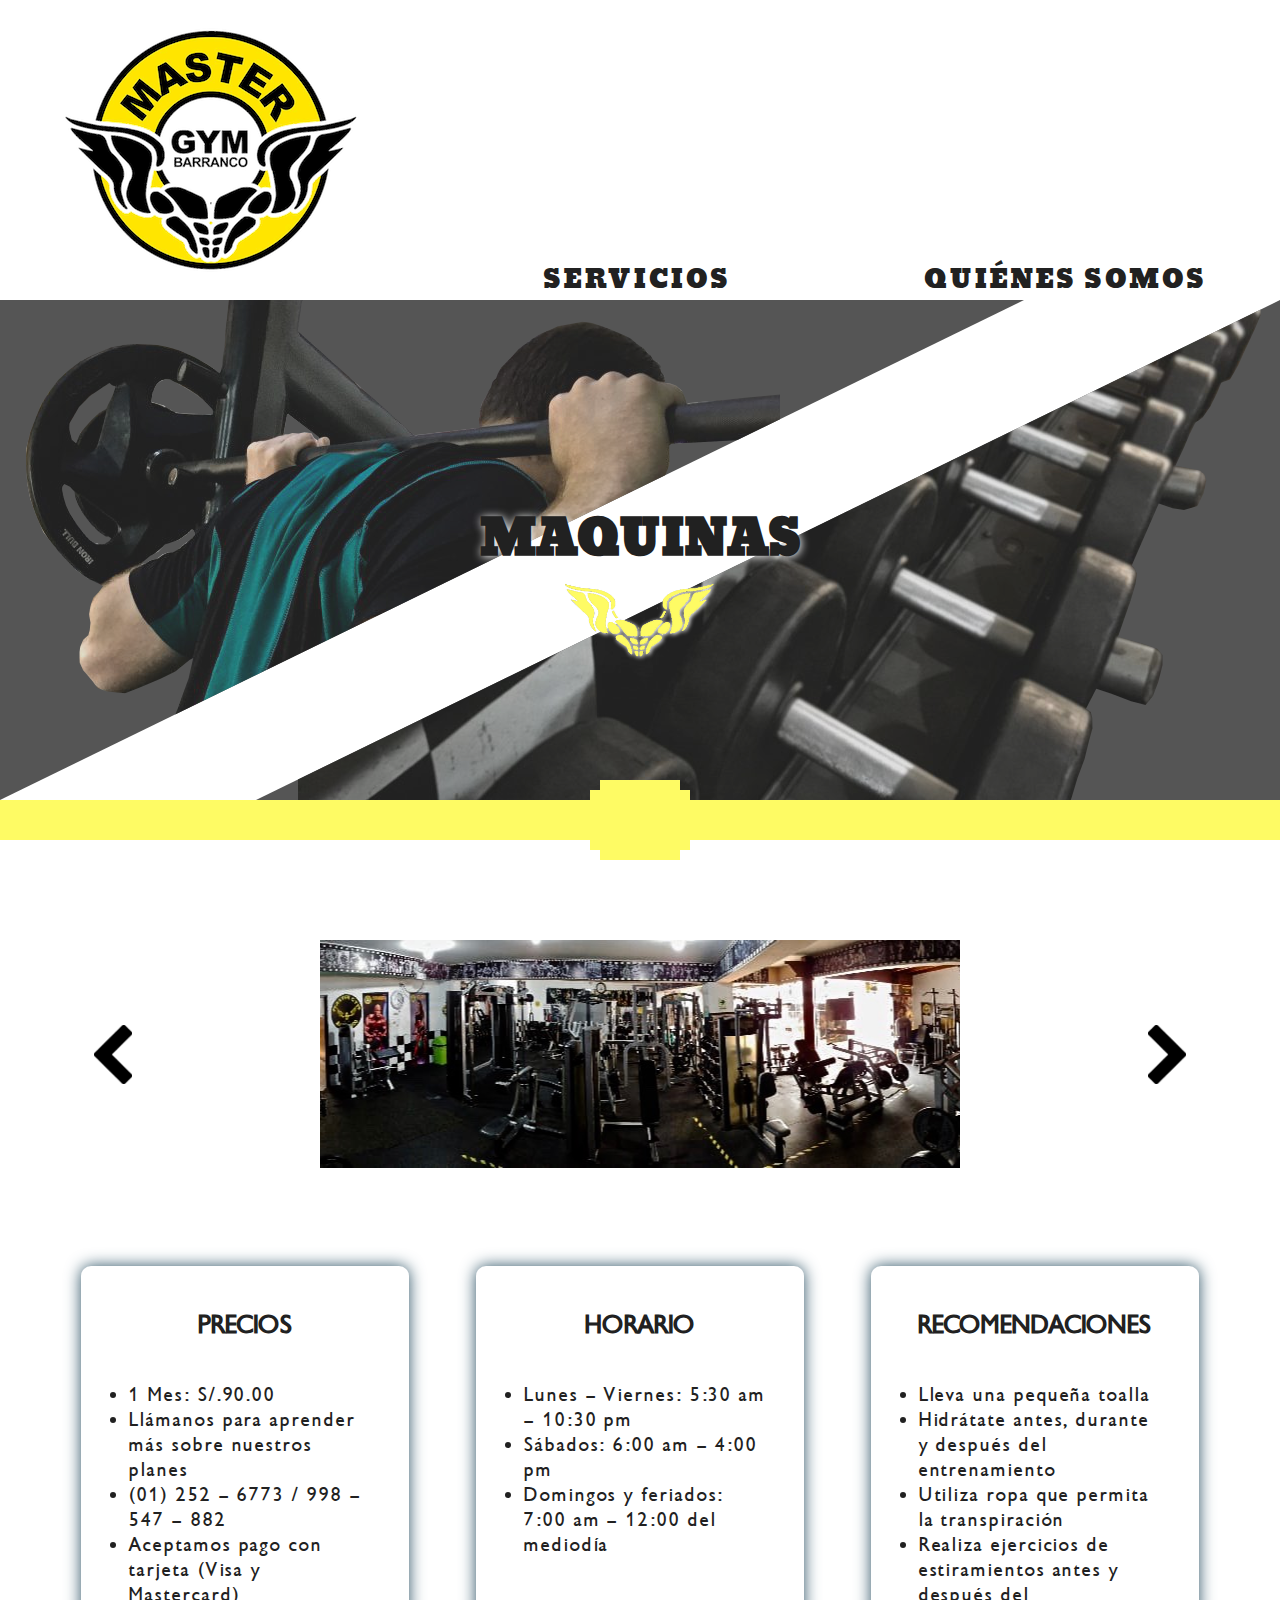
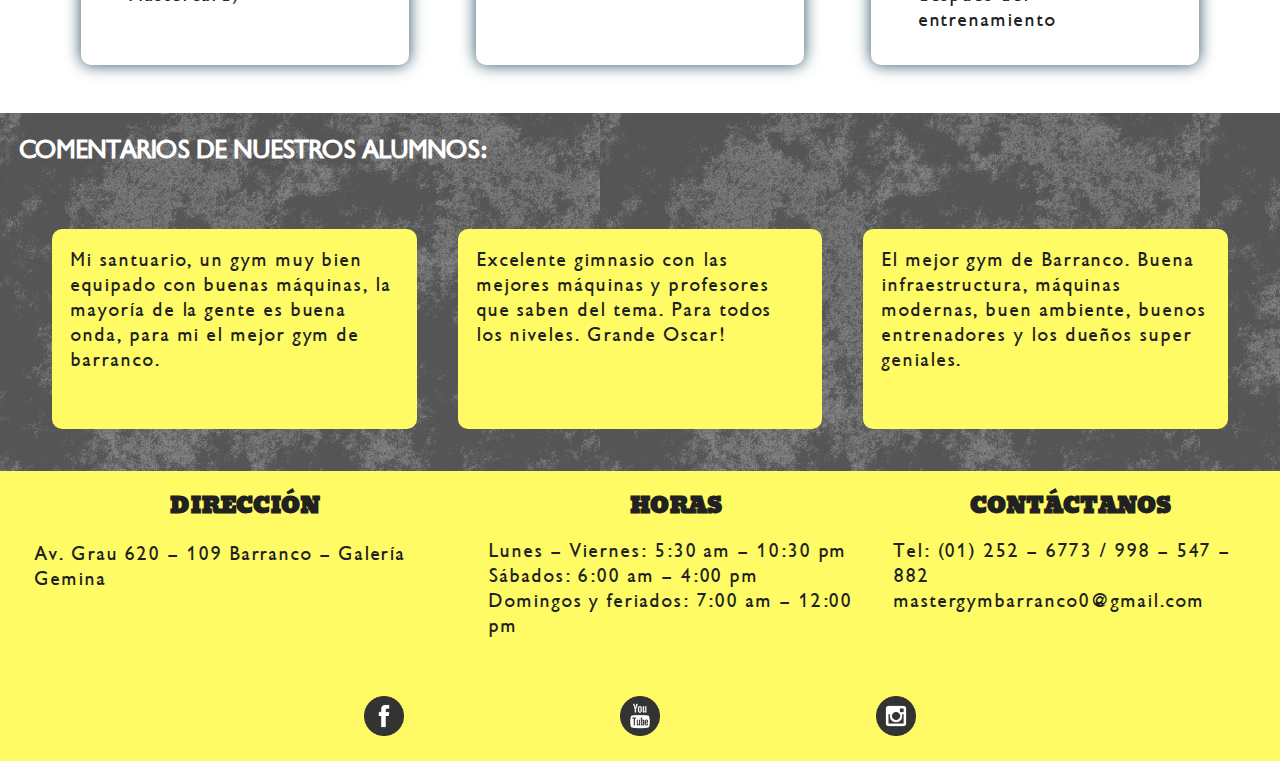
<file: maquinas.html>
<!DOCTYPE html>
<html lang="es">
<title>Máquinas</title>
<!DOCTYPE html>
<html lang="es">
<head>
    <meta charset="UTF-8">
    <meta name="viewport" content="width=device-width, initial-scale=1.0">
    <meta name="Description" content="MASTERGYM se dedica principalmente a fomentar disciplina, conciencia del compromiso diario para alcanzar un estado óptimo de salud, disfrutando plenamente lo que hacemos con pasión, ánimo, vigor y alegría.">
    <meta http-equiv="X-UA-Compatible">
    <!--[if IE]>
    	<link rel="stylesheet" type="text/css" href="https://elwil001.github.io/mastergym-site/css/ie-output.css" />
    <![endif]-->
    <link rel="stylesheet" type="text/css" href="https://elwil001.github.io/mastergym-site/css/banner.css">
    <link rel="stylesheet" type="text/css" href="https://elwil001.github.io/mastergym-site/css/elementos.css">
    <link rel="stylesheet" type="text/css" href="https://elwil001.github.io/mastergym-site/css/contenido.css">
    <link rel="preload" as="font" href="https://elwil001.github.io/mastergym-site/fuentes/Bevan-Regular.ttf" type="font/ttf" crossorigin="anonymous">
    <link rel="preload" as="font" href="https://elwil001.github.io/mastergym-site/fuentes/gibson-regular.ttf" type="font/ttf" crossorigin="anonymous">
    <!-- Global site tag (gtag.js) - Google Analytics -->
    <script async src="https://www.googletagmanager.com/gtag/js?id=UA-140615648-1"></script>
    <script>
      window.dataLayer = window.dataLayer || [];
      function gtag(){dataLayer.push(arguments);}
      gtag('js', new Date());

      gtag('config', 'UA-140615648-1');
    </script>
</head>
<nav>
    <div id="logo" class="navlink">
      <a href="index.html" id="logoLink"><img src="https://elwil001.github.io/mastergym-site/imagenes/MasterGymLogo.png" alt="MasterGym logo"></a>
    </div>
    <div class="navlink texto" id="serviciosDiv">
      <a href="servicios.html" id="serviciosLink">servicios</a>
      <button type="button" id="serviciosBoton" aria-label="abrirmenuservicios"></button>
      <ul id="serviciosMenu">
        <li><a href="funcional.html" id="funcionalLink">Funcional</a></li>
        <li><a href="maquinas.html" id="maquinasLink">Máquinas</a></li>
      </ul>
    </div>
    <div class="navlink texto">
      <a href="quienes-somos.html" id="somosLink">quiénes somos</a>
    </div>
</nav>
</html>
  <body>
    <noscript>
      <style media="screen">
      .blocks-gallery-item {
        -webkit-filter: grayscale(0);
        -moz-filter: grayscale(0);
        -ms-filter: grayscale(0);
        -o-filter: grayscale(0);
        filter: grayscale(0);
      }
      </style>
    </noscript>
      <header class="banner" id="bannerMaquinas" role="banner"><meta http-equiv="Content-Type" content="text/html; charset=gb18030">
                <div id="izquierda">
          <img src="https://elwil001.github.io/mastergym-site/imagenes/maquinas-banner.png" alt="Alumno preparando para hacer una sentadilla">
        </div>
        <div id="centro">
          <div class="ladrillos-contenedor">
            <div id="ladrillo1" class="ladrillos">
              <h1>Maquinas</h1>
            </div>
            <div class="banner-logo">
              <img src="https://elwil001.github.io/mastergym-site/imagenes/MasterGymLogoIcon2.png" alt="">
            </div>
          </div>
        </div>
        <div id="derecha">
          <img src="https://elwil001.github.io/mastergym-site/imagenes/maquinas-banner2.png" alt="Rack para mancuernas">
        </div>
      </header>
        <section class="contenido" role="main">
            <div class="cinturon"><div class="cinturonSeg"></div><div class="cinturonTer"></div></div>
        <section id="panorama">
          <button id="izquierda" aria-label="videoanterior">
          </button>
          <div id="panoramaVentana">
          </div>
          <button id="derecha" aria-label="siguientevideo">
          </button>
        </section>
        <section id="informacion-maquinas" class="contenido-child informacion" role="region" aria-label="información">
          <div class="informacion-caja" id="primeraCaja">
            <h2>precios</h2>
            <ul>
<li>1 Mes: S/.90.00</li>
<li>Llámanos para aprender más sobre nuestros planes</li>
<li>(01) 252 – 6773 / 998 – 547 – 882</li>
<li>Aceptamos pago con tarjeta (Visa y Mastercard)</li>
</ul>
          </div>
          <div class="informacion-caja">
            <h2>horario</h2>
            <ul>
<li>Lunes &#8211; Viernes: 5:30 am &#8211; 10:30 pm</li>
<li>Sábados: 6:00 am &#8211; 4:00 pm</li>
<li>Domingos y feriados: 7:00 am &#8211; 12:00 del mediodía</li>
</ul>
          </div>
          <div class="informacion-caja">
            <h2>recomendaciones</h2>
            <ul>
<li>Lleva una pequeña toalla</li>
<li>Hidrátate antes, durante y después del entrenamiento</li>
<li>Utiliza ropa que permita la transpiración</li>
<li>Realiza ejercicios de estiramientos antes y después del entrenamiento</li>
</ul>
          </div>
              </section>
        <section id="testimonios-maquinas" class="contenido-child testimonios" role="region" aria-label="testimonios">
          <h2 id="testimonios">Comentarios de nuestros alumnos:</h2>
          <div id="testimonios-caja">
            <div class="testimonio-text"><p>
Mi santuario, un gym muy bien equipado con buenas máquinas, la mayoría de la gente es buena onda, para mi el mejor gym de barranco.
</p></div><div class="testimonio-text"><p>
Excelente gimnasio con las mejores máquinas y profesores que saben del tema. Para todos los niveles. Grande Oscar!
</p></div><div class="testimonio-text"><p>
El mejor gym de Barranco. Buena infraestructura, máquinas modernas, buen ambiente, buenos entrenadores y los dueños super geniales.</p></div>            </div>
          </section>
      </section>
  <footer role="contentinfo" id="fondo">
<section>
  <h2>Más información</h2>
<div>
  <h3>dirección</h3>
          <p>Av. Grau 620 &#8211; 109 Barranco &#8211; Galería Gemina</p>
</div>
<div>
  <h3>horas</h3>
          <ul>
<li>Lunes &#8211; Viernes: 5:30 am &#8211; 10:30 pm</li>
<li>Sábados: 6:00 am &#8211; 4:00 pm</li>
<li>Domingos y feriados: 7:00 am &#8211; 12:00 pm</li>
</ul>
</div>
<div>
  <h3>contáctanos</h3>
          <ul>
<li>Tel: (01) 252 &#8211; 6773 / 998 &#8211; 547 &#8211; 882</li>
<li>mastergymbarranco0@gmail.com</li>
</ul>
</div>
</section>
<section id="iconos-sociales" role="region" aria-label="iconossociales">
  <div><a href="https://es-la.facebook.com/MasterGYMBarranco/" target="_blank" rel="noreferrer"><img src="https://elwil001.github.io/mastergym-site/imagenes/mg_facebook.png" alt="mastergympáginadefacebook"></a></div>
  <div><a href="https://www.youtube.com/channel/UCqzBh7Ax1jAfQqc5OmfxC3Q" target="_blank" rel="noreferrer"><img src="https://elwil001.github.io/mastergym-site/imagenes/mg_youtube.png" alt="mastergymcanaldeyoutube"></a></div>
  <div><a href="https://www.instagram.com/mastergymbarranco/" target="_blank" rel="noreferrer"><img src="https://elwil001.github.io/mastergym-site/imagenes/mg_instagram.png" alt="mastergympáginadeinstagram"></a></div>
</section>
</footer>  <script src="https://elwil001.github.io/mastergym-site/js/galeriaColor.js"></script>
  <script src="https://elwil001.github.io/mastergym-site/js/panorama.js"></script>
      <script src="https://elwil001.github.io/mastergym-site/js/serviciosMenu.js"></script>
  </body>
</html>
</file>
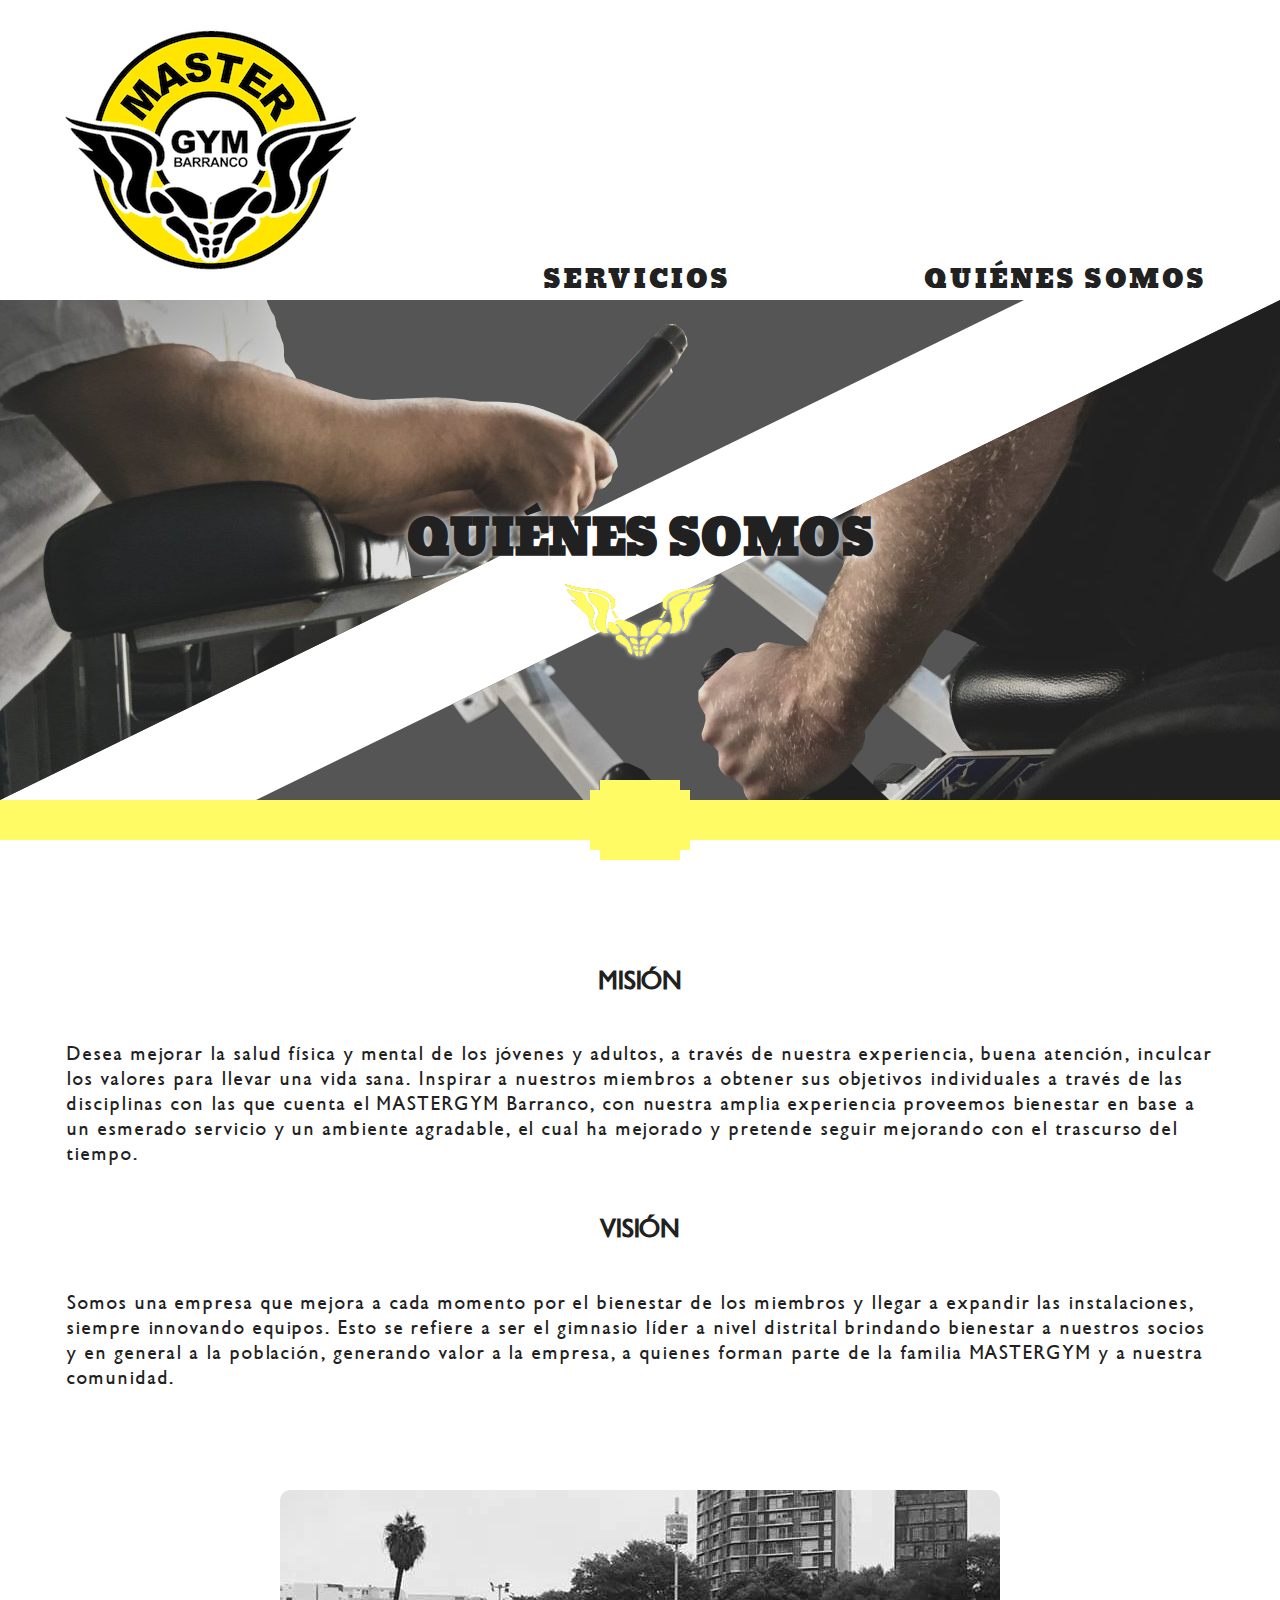
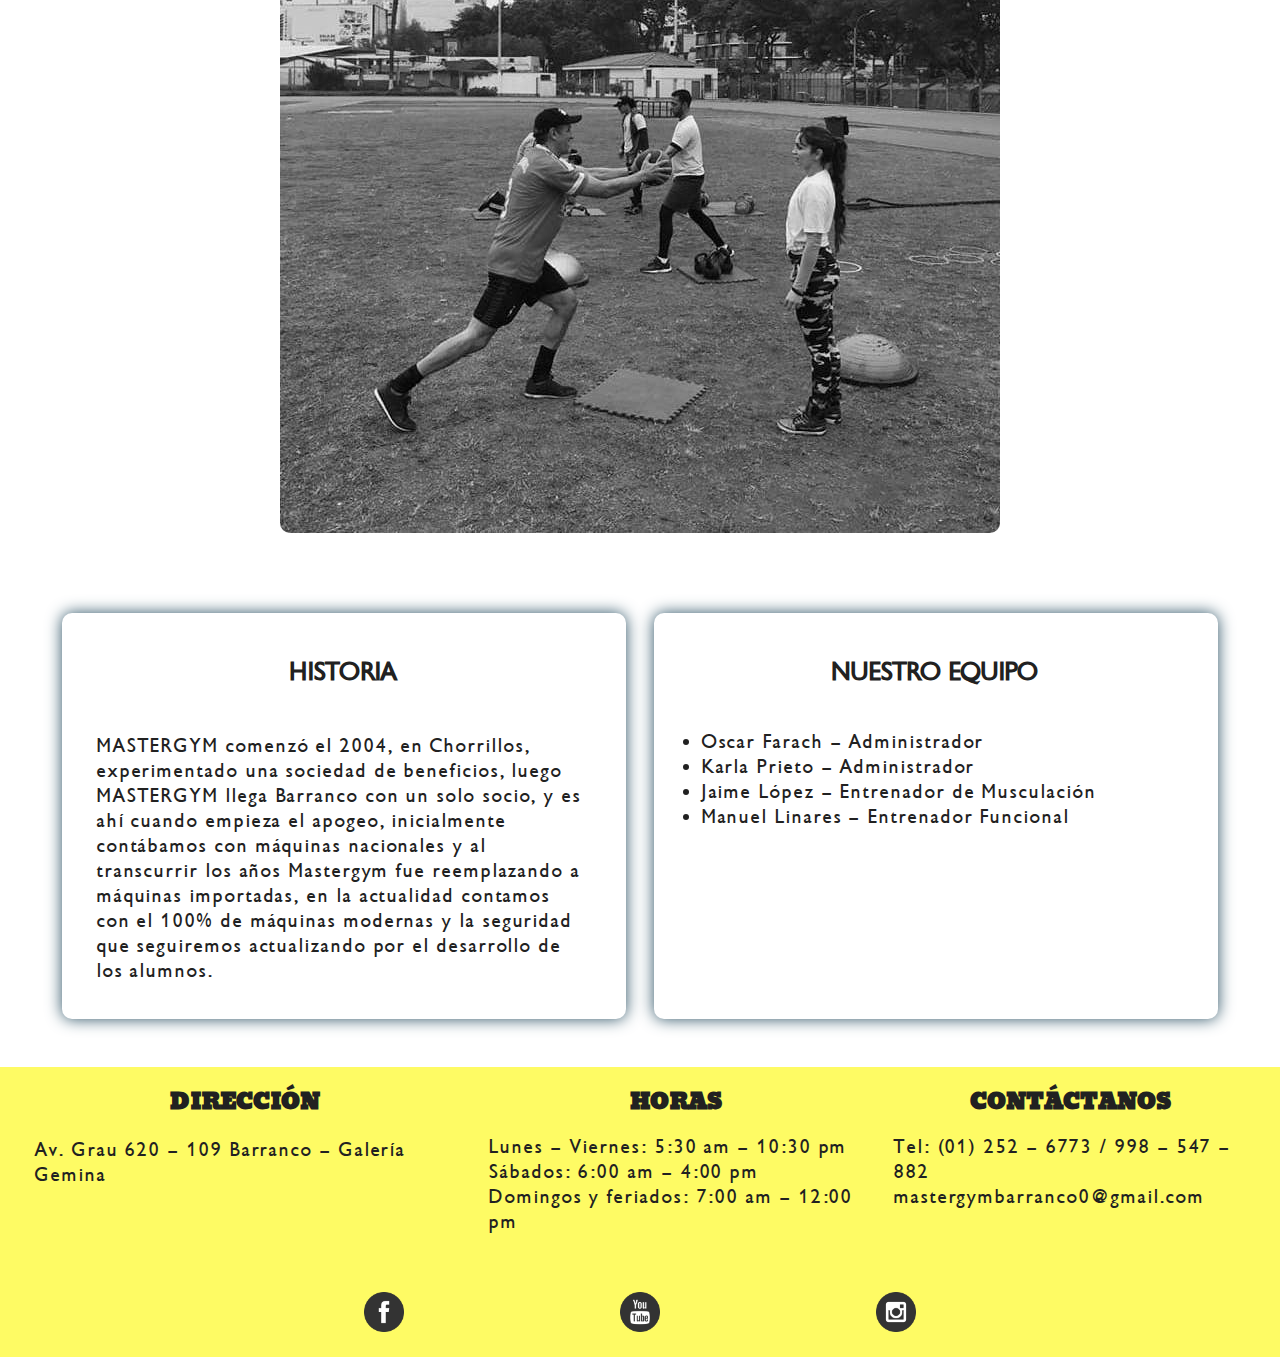
<file: quienes-somos.html>
<!DOCTYPE html>
<html lang="es">
<title>Quiénes Somos</title>
<!DOCTYPE html>
<html lang="es">
<head>
    <meta charset="UTF-8">
    <meta name="viewport" content="width=device-width, initial-scale=1.0">
    <meta name="Description" content="MASTERGYM se dedica principalmente a fomentar disciplina, conciencia del compromiso diario para alcanzar un estado óptimo de salud, disfrutando plenamente lo que hacemos con pasión, ánimo, vigor y alegría.">
    <meta http-equiv="X-UA-Compatible">
    <!--[if IE]>
    	<link rel="stylesheet" type="text/css" href="https://elwil001.github.io/mastergym-site/css/ie-output.css" />
    <![endif]-->
    <link rel="stylesheet" type="text/css" href="https://elwil001.github.io/mastergym-site/css/elementos.css">
    <link rel="stylesheet" type="text/css" href="https://elwil001.github.io/mastergym-site/css/banner.css">
    <link rel="stylesheet" type="text/css" href="https://elwil001.github.io/mastergym-site/css/contenido.css">
    <link rel="preload" as="font" href="https://elwil001.github.io/mastergym-site/fuentes/Bevan-Regular.ttf" type="font/ttf" crossorigin="anonymous">
    <link rel="preload" as="font" href="https://elwil001.github.io/mastergym-site/fuentes/gibson-regular.ttf" type="font/ttf" crossorigin="anonymous">
    <!-- Global site tag (gtag.js) - Google Analytics -->
    <script async src="https://www.googletagmanager.com/gtag/js?id=UA-140615648-1"></script>
    <script>
      window.dataLayer = window.dataLayer || [];
      function gtag(){dataLayer.push(arguments);}
      gtag('js', new Date());

      gtag('config', 'UA-140615648-1');
    </script>
</head>
<nav>
    <div id="logo" class="navlink">
      <a href="index.html" id="logoLink"><img src="https://elwil001.github.io/mastergym-site/imagenes/MasterGymLogo.png" alt="MasterGym logo"></a>
    </div>
    <div class="navlink texto" id="serviciosDiv">
      <a href="servicios.html" id="serviciosLink">servicios</a>
      <button type="button" id="serviciosBoton" aria-label="abrirmenuservicios"></button>
      <ul id="serviciosMenu">
        <li><a href="funcional.html" id="funcionalLink">Funcional</a></li>
        <li><a href="maquinas.html" id="maquinasLink">Máquinas</a></li>
      </ul>
    </div>
    <div class="navlink texto">
      <a href="quienes-somos.html" id="somosLink">quiénes somos</a>
    </div>
</nav>
</html>
  <body>
    <noscript>
      <style media="screen">
        .imagen {
          filter: grayscale(0);
        }
      </style>
    </noscript>
      <header class="banner" id="somosBanner" role="banner">
                <div id="izquierda">
          <img src="https://elwil001.github.io/mastergym-site/imagenes/quienessomos_banner.png" alt="Alumno con máquina">
        </div>
        <div id="centro">
          <div class="ladrillos-contenedor">
            <div id="ladrillo1" class="ladrillos">
              <h1>Quiénes Somos</h1>
            </div>
            <div class="banner-logo">
              <img src="https://elwil001.github.io/mastergym-site/imagenes/MasterGymLogoIcon2.png" alt="">
            </div>
          </div>
        </div>
        <div id="derecha">
          <img src="https://elwil001.github.io/mastergym-site/imagenes/quienessomos_banner2.png" alt="Alumno con hack prensa">
        </div>
      </header>
      <section class="contenido" role="main">
          <div id="cinturonSomos" class="cinturon"><div class="cinturonSeg"></div><div class="cinturonTer"></div></div>
          <section role="region" aria-label="misiónyvisión" class="contenido-child informacion">
        <div id="mision" class="banner-bloq-persianas">
          <h2>misión</h2>
                          <p>Desea mejorar la salud física y mental de los jóvenes y adultos, a través de nuestra experiencia, buena atención, inculcar los valores para llevar una vida sana. Inspirar a nuestros miembros a obtener sus objetivos individuales a través de las disciplinas con las que cuenta el MASTERGYM Barranco, con nuestra amplia experiencia proveemos bienestar en base a un esmerado servicio y un ambiente agradable, el cual ha mejorado y pretende seguir mejorando con el trascurso del tiempo.</p>
        </div>
        <div id="vision" class="banner-bloq-persianas">
          <h2>visión</h2>
                          <p>Somos una empresa que mejora a cada momento por el bienestar de los miembros y llegar a expandir las instalaciones, siempre innovando equipos. Esto se refiere a ser el gimnasio líder a nivel distrital brindando bienestar a nuestros socios y en general a la población, generando valor a la empresa, a quienes forman parte de la familia MASTERGYM y a nuestra comunidad.</p>
        </div>
      </section>
      <div class="contenido-child imagen">
        <img src="https://elwil001.github.io/mastergym-site/imagenes/quienes-somos.jpg" alt="Entrenador supervisando alumna durante una clase funcional" data-id="185" data-link="https://mastergymbarranco.com/0409190716_edited/" class="wp-image-185"/>      </div>
      <section role="region" aria-label="historiayequipo" class="contenido-child informacion">
        <div class="informacion-caja somos">
        <h2 id="historia">historia</h2>
                      <p>MASTERGYM comenzó el 2004, en Chorrillos, experimentado una sociedad de beneficios, luego MASTERGYM llega Barranco con un solo socio, y es ahí cuando empieza el apogeo, inicialmente contábamos con máquinas nacionales y al transcurrir los años Mastergym fue reemplazando a máquinas importadas, en la actualidad contamos con el 100% de máquinas modernas y la seguridad que seguiremos actualizando por el desarrollo de los alumnos.</p>
          </div>
        <div class="informacion-caja somos">
          <h2 id="equipo">nuestro equipo</h2>
                          <ul>
<li>Oscar Farach &#8211; Administrador</li>
<li>Karla Prieto &#8211; Administrador</li>
<li>Jaime López &#8211; Entrenador de Musculación</li>
<li>Manuel Linares &#8211; Entrenador Funcional</li>
</ul>
        </div>
      </section>
      </section>
      <footer role="contentinfo" id="fondo">
<section>
  <h2>Más información</h2>
<div>
  <h3>dirección</h3>
          <p>Av. Grau 620 &#8211; 109 Barranco &#8211; Galería Gemina</p>
</div>
<div>
  <h3>horas</h3>
          <ul>
<li>Lunes &#8211; Viernes: 5:30 am &#8211; 10:30 pm</li>
<li>Sábados: 6:00 am &#8211; 4:00 pm</li>
<li>Domingos y feriados: 7:00 am &#8211; 12:00 pm</li>
</ul>
</div>
<div>
  <h3>contáctanos</h3>
          <ul>
<li>Tel: (01) 252 &#8211; 6773 / 998 &#8211; 547 &#8211; 882</li>
<li>mastergymbarranco0@gmail.com</li>
</ul>
</div>
</section>
<section id="iconos-sociales" role="region" aria-label="iconossociales">
  <div><a href="https://es-la.facebook.com/MasterGYMBarranco/" target="_blank" rel="noreferrer"><img src="https://elwil001.github.io/mastergym-site/imagenes/mg_facebook.png" alt="mastergympáginadefacebook"></a></div>
  <div><a href="https://www.youtube.com/channel/UCqzBh7Ax1jAfQqc5OmfxC3Q" target="_blank" rel="noreferrer"><img src="https://elwil001.github.io/mastergym-site/imagenes/mg_youtube.png" alt="mastergymcanaldeyoutube"></a></div>
  <div><a href="https://www.instagram.com/mastergymbarranco/" target="_blank" rel="noreferrer"><img src="https://elwil001.github.io/mastergym-site/imagenes/mg_instagram.png" alt="mastergympáginadeinstagram"></a></div>
</section>
</footer>      <script src="https://elwil001.github.io/mastergym-site/js/imagenColor.js"></script>
      <script src="https://elwil001.github.io/mastergym-site/js/serviciosMenu.js"></script>
  </body>
</html>
</file>
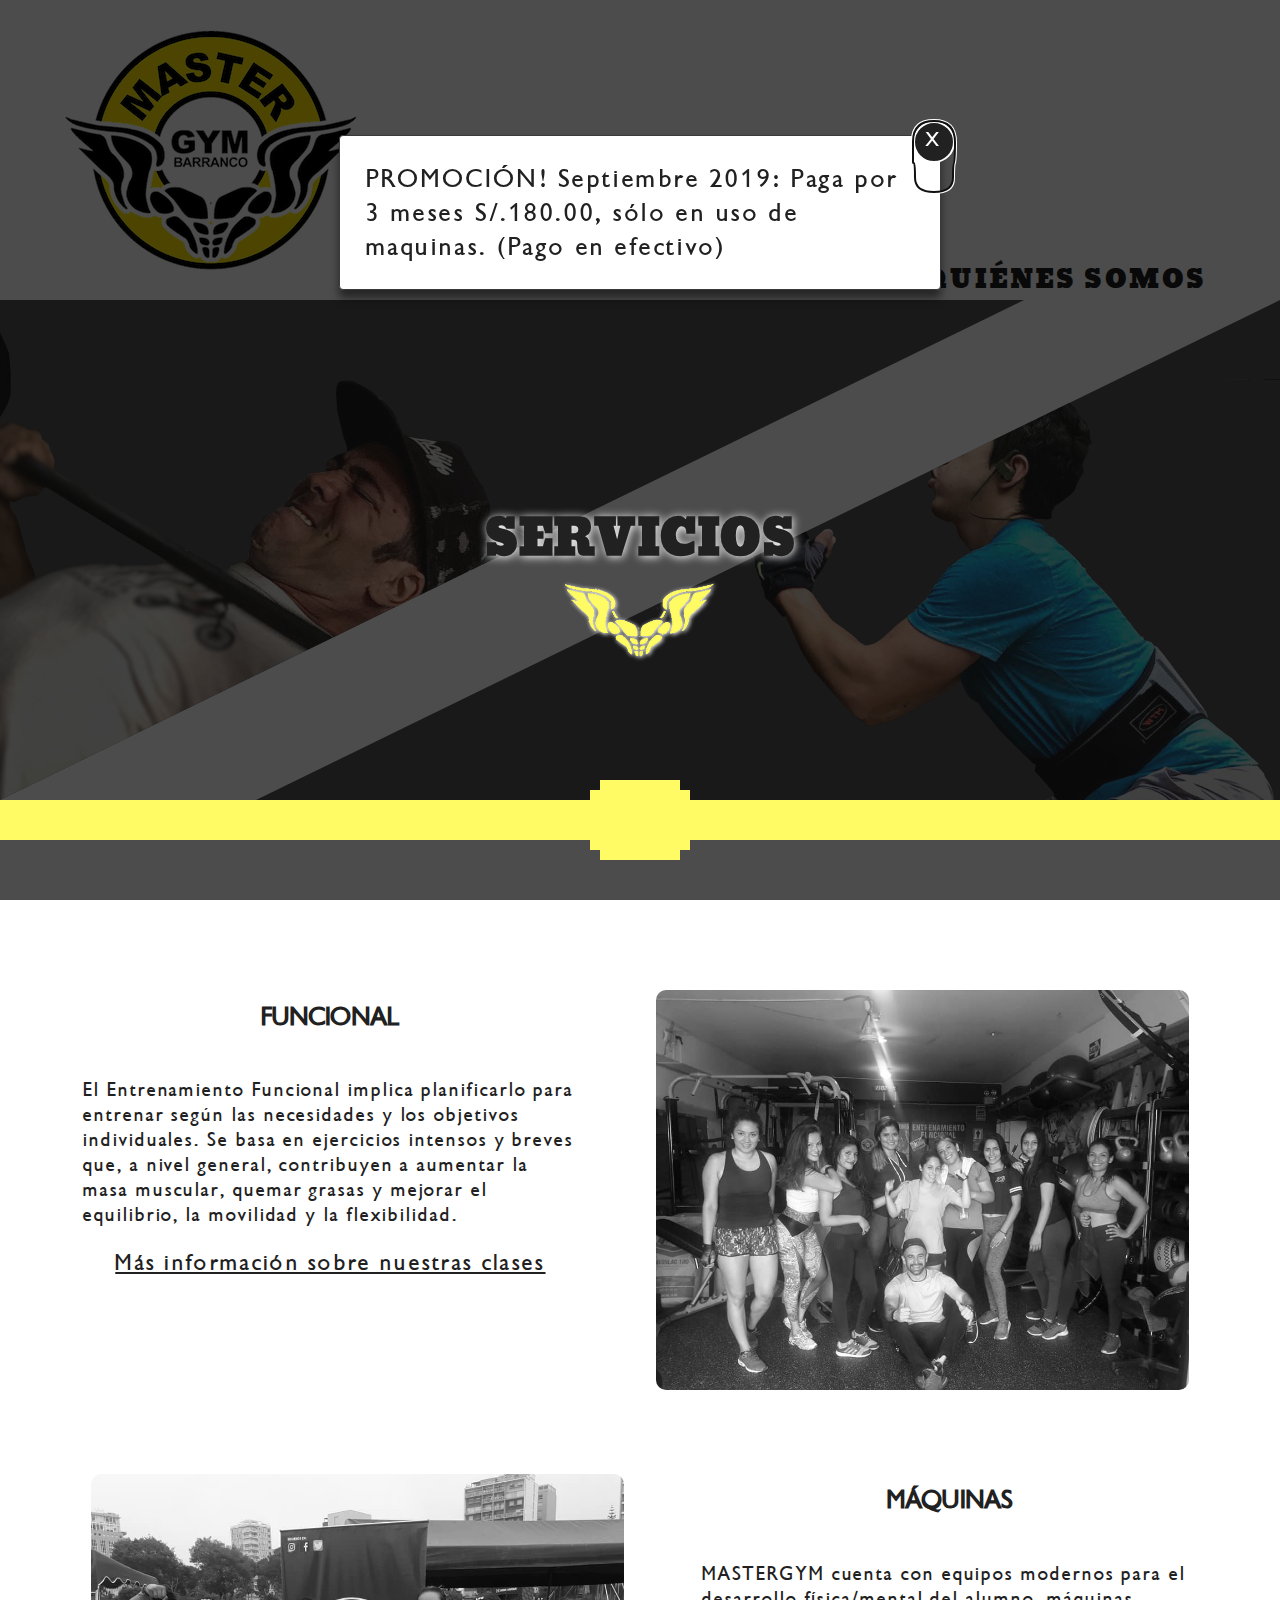
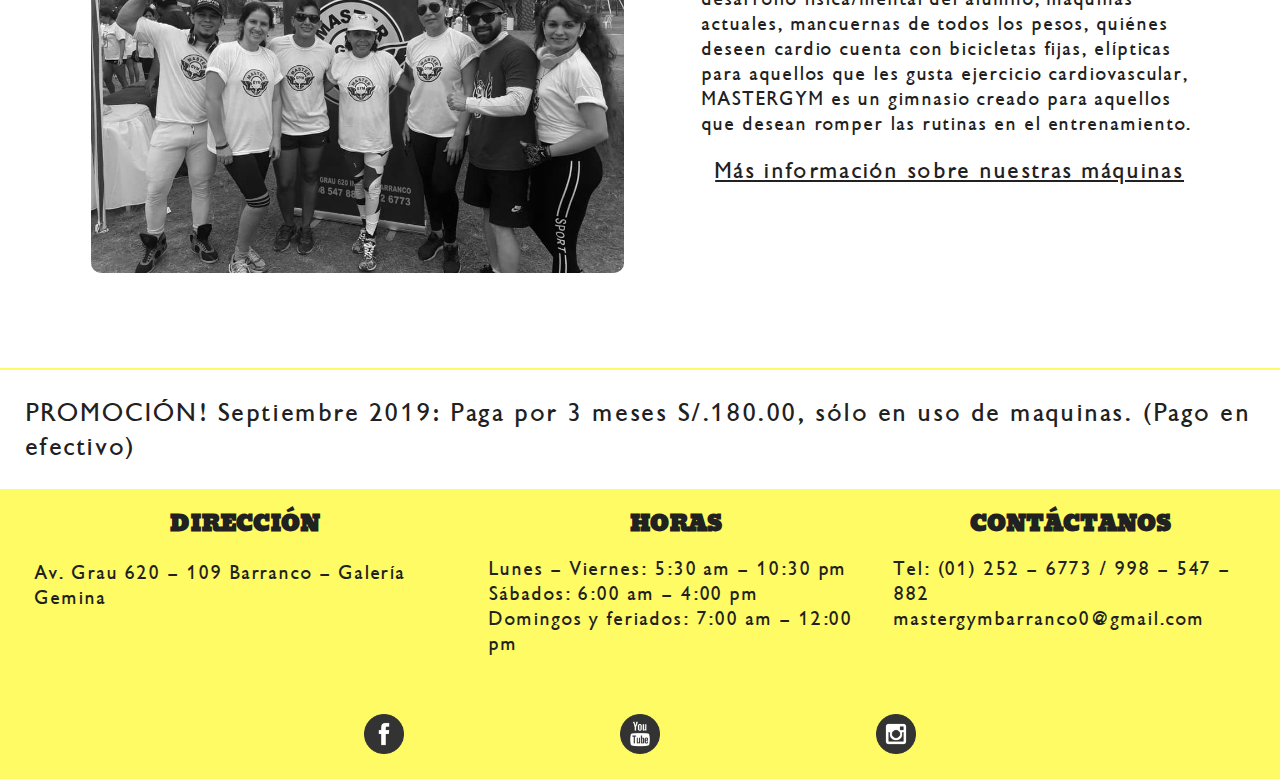
<file: servicios.html>
<!DOCTYPE html>
<html lang="es">
<title>Servicios</title>
<!DOCTYPE html>
<html lang="es">
<head>
    <meta charset="UTF-8">
    <meta name="viewport" content="width=device-width, initial-scale=1.0">
    <meta name="Description" content="MASTERGYM se dedica principalmente a fomentar disciplina, conciencia del compromiso diario para alcanzar un estado óptimo de salud, disfrutando plenamente lo que hacemos con pasión, ánimo, vigor y alegría.">
    <meta http-equiv="X-UA-Compatible">
    <!--[if IE]>
    	<link rel="stylesheet" type="text/css" href="https://elwil001.github.io/mastergym-site/css/ie-output.css" />
    <![endif]-->
    <link rel="stylesheet" type="text/css" href="https://elwil001.github.io/mastergym-site/css/elementos.css">
    <link rel="stylesheet" type="text/css" href="https://elwil001.github.io/mastergym-site/css/banner.css">
    <link rel="stylesheet" type="text/css" href="https://elwil001.github.io/mastergym-site/css/contenido.css">
    <link rel="preload" as="font" href="https://elwil001.github.io/mastergym-site/fuentes/Bevan-Regular.ttf" type="font/ttf" crossorigin="anonymous">
    <link rel="preload" as="font" href="https://elwil001.github.io/mastergym-site/fuentes/gibson-regular.ttf" type="font/ttf" crossorigin="anonymous">
    <!-- Global site tag (gtag.js) - Google Analytics -->
    <script async src="https://www.googletagmanager.com/gtag/js?id=UA-140615648-1"></script>
    <script>
      window.dataLayer = window.dataLayer || [];
      function gtag(){dataLayer.push(arguments);}
      gtag('js', new Date());

      gtag('config', 'UA-140615648-1');
    </script>
</head>
<nav>
    <div id="logo" class="navlink">
      <a href="index.html" id="logoLink"><img src="https://elwil001.github.io/mastergym-site/imagenes/MasterGymLogo.png" alt="MasterGym logo"></a>
    </div>
    <div class="navlink texto" id="serviciosDiv">
      <a href="servicios.html" id="serviciosLink">servicios</a>
      <button type="button" id="serviciosBoton" aria-label="abrirmenuservicios"></button>
      <ul id="serviciosMenu">
        <li><a href="funcional.html" id="funcionalLink">Funcional</a></li>
        <li><a href="maquinas.html" id="maquinasLink">Máquinas</a></li>
      </ul>
    </div>
    <div class="navlink texto">
      <a href="quienes-somos.html" id="somosLink">quiénes somos</a>
    </div>
</nav>
</html>
  <body onload="showPopUp()">
    <noscript>
      <style media="screen">
        .imagen {
          filter: grayscale(0);
        }
      </style>
    </noscript>
    <div id="popUp" role="dialog">
        <div id="popBox"
             role="alertdialog"
             aria-label="promociónpopup"
             aria-modal="true">
                                <p>PROMOCIÓN! Septiembre 2019: Paga por 3 meses S/.180.00, sólo en uso de maquinas. (Pago en efectivo)</p>
            <a href="#logo" class="cerrar"><span>Cerrar ventana</span></a>
          </div>
      </div>
      <div id="overlay"></div>
      <header class="banner" id="serviciosBanner" role="banner">
                <div id="izquierda">
          <img src="https://elwil001.github.io/mastergym-site/imagenes/servicios-banner.png" alt="Alumno usando pres de banca">
        </div>
        <div id="centro">
          <div class="ladrillos-contenedor">
            <div id="ladrillo1" class="ladrillos">
              <h1>Servicios</h1>
            </div>
            <div class="banner-logo">
              <img src="https://elwil001.github.io/mastergym-site/imagenes/MasterGymLogoIcon2.png" alt="">
            </div>
          </div>
        </div>
        <div id="derecha">
          <img src="https://elwil001.github.io/mastergym-site/imagenes/servicios-banner2.png" alt="Alumno en una sentadilla">
        </div>
      </header>
      <section id="contenido" role="main">
          <div class="cinturon"><div class="cinturonSeg"></div><div class="cinturonTer"></div></div>
      <section role="region" aria-label="funcional" class="contenido-child informacion">
        <div class="informacion-caja servicios">
          <h2 id="funcional">FUNCIONAL</h2>
                          <p>El Entrenamiento Funcional implica planificarlo para entrenar según las necesidades y los objetivos individuales. Se basa en ejercicios intensos y breves que, a nivel general, contribuyen a aumentar la masa muscular, quemar grasas y mejorar el equilibrio, la movilidad y la flexibilidad.</p>
            <p class="serv-vinc"><a href="funcional.html" class="vinculo-servicios">Más información sobre nuestras clases</a></p>
          </div>
          <div class="informacion-caja servicios imagen">
              <img src="https://elwil001.github.io/mastergym-site/imagenes/servicios1.jpg" alt="Alumno levantando mancuernas durante una clase funcional" data-id="188" data-link="https://mastergymbarranco.com/0409190728_edited/" class="wp-image-188"/>          </div>
        <div class="informacion-caja servicios imagen contenido-grande">
            <img src="https://elwil001.github.io/mastergym-site/imagenes/servicios2.jpg" alt="Entrenador personal explicando ejercicio a su alumno" data-id="165" data-link="https://mastergymbarranco.com/img_0685_edited/" class="wp-image-165"/>        </div>
        <div class="informacion-caja servicios">
        <h2 id="maquinas">máquinas</h2>
                      <p>MASTERGYM cuenta con equipos modernos para el desarrollo física/mental del alumno, máquinas actuales, mancuernas de todos los pesos, quiénes deseen cardio cuenta con bicicletas fijas, elípticas para aquellos que les gusta ejercicio cardiovascular, MASTERGYM es un gimnasio creado para aquellos que desean romper las rutinas en el entrenamiento.</p>
          <p class="serv-vinc"><a href="maquinas.html" class="vinculo-servicios">Más información sobre nuestras máquinas</a></p>
      </div>
      </section>
      <section role="region" aria-label="promociones" id="promociones-bloq">
        <div id="promociones-texto">
                          <p>PROMOCIÓN! Septiembre 2019: Paga por 3 meses S/.180.00, sólo en uso de maquinas. (Pago en efectivo)</p>
        </div>
      </section>
<footer role="contentinfo" id="fondo">
<section>
  <h2>Más información</h2>
<div>
  <h3>dirección</h3>
          <p>Av. Grau 620 &#8211; 109 Barranco &#8211; Galería Gemina</p>
</div>
<div>
  <h3>horas</h3>
          <ul>
<li>Lunes &#8211; Viernes: 5:30 am &#8211; 10:30 pm</li>
<li>Sábados: 6:00 am &#8211; 4:00 pm</li>
<li>Domingos y feriados: 7:00 am &#8211; 12:00 pm</li>
</ul>
</div>
<div>
  <h3>contáctanos</h3>
          <ul>
<li>Tel: (01) 252 &#8211; 6773 / 998 &#8211; 547 &#8211; 882</li>
<li>mastergymbarranco0@gmail.com</li>
</ul>
</div>
</section>
<section id="iconos-sociales" role="region" aria-label="iconossociales">
  <div><a href="https://es-la.facebook.com/MasterGYMBarranco/" target="_blank" rel="noreferrer"><img src="https://elwil001.github.io/mastergym-site/imagenes/mg_facebook.png" alt="mastergympáginadefacebook"></a></div>
  <div><a href="https://www.youtube.com/channel/UCqzBh7Ax1jAfQqc5OmfxC3Q" target="_blank" rel="noreferrer"><img src="https://elwil001.github.io/mastergym-site/imagenes/mg_youtube.png" alt="mastergymcanaldeyoutube"></a></div>
  <div><a href="https://www.instagram.com/mastergymbarranco/" target="_blank" rel="noreferrer"><img src="https://elwil001.github.io/mastergym-site/imagenes/mg_instagram.png" alt="mastergympáginadeinstagram"></a></div>
</section>
</footer><script src="https://elwil001.github.io/mastergym-site/js/showPopUp.js"></script>
<script src="https://elwil001.github.io/mastergym-site/js/imagenColor.js"></script>
      <script src="https://elwil001.github.io/mastergym-site/js/serviciosMenu.js"></script>
  </body>
</html>
</file>
